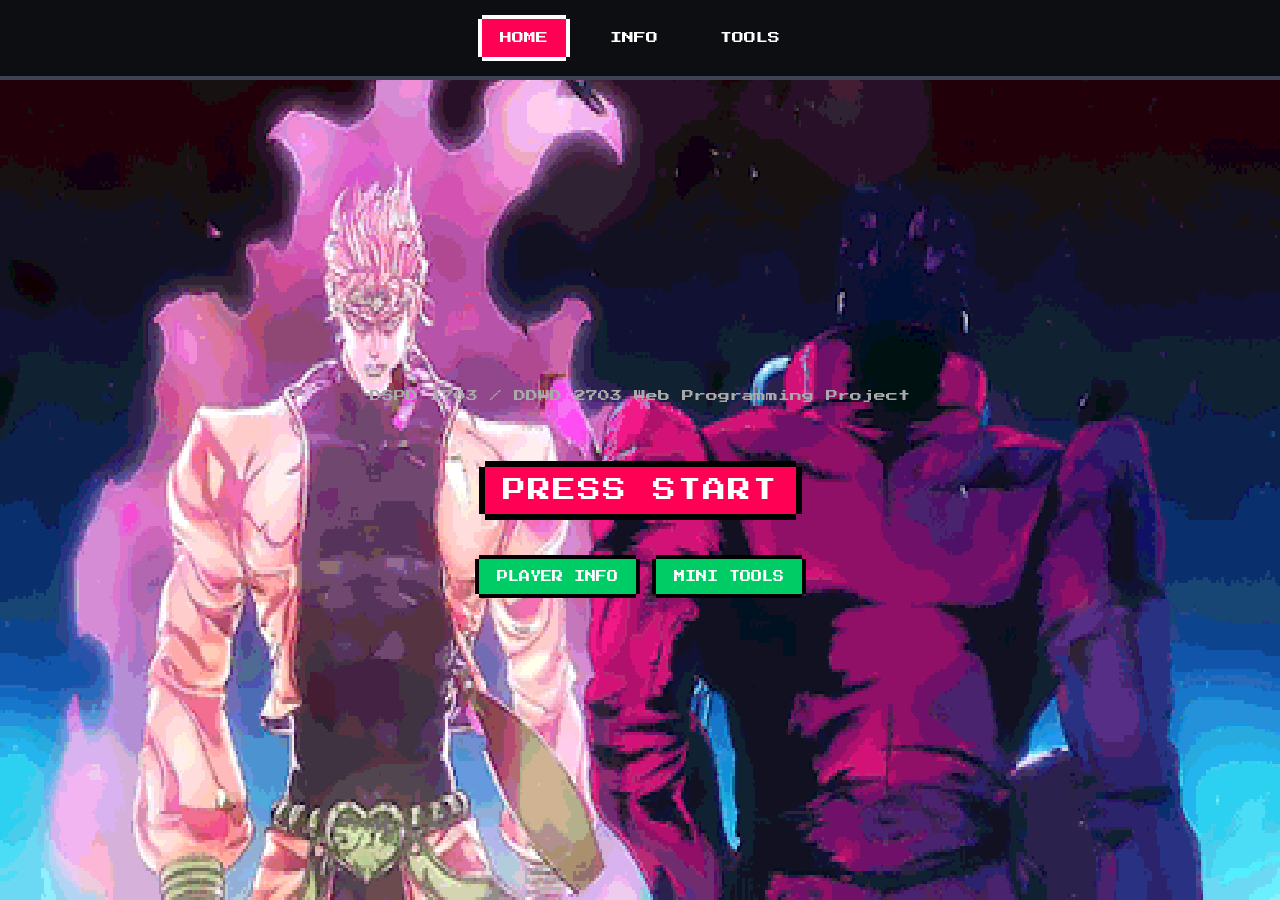
<file: Main.html>
<!DOCTYPE html>
<html>
<head>
    <title>Pixel Web - Home</title>
    <link rel="stylesheet" href="style.css">

    <style>
body {
  background-image: url('img/jotaro.gif');
  background-repeat: no-repeat;
  background-attachment: fixed;
  background-size: 100% 100%;
}
</style>

</head>
<body>
    <nav class="navbar">
        <a href="Main.html" class="active">HOME</a>
        <a href="Personalinfo.html">INFO</a>
        <a href="Tools.html">TOOLS</a>
    </nav>

    <div class="hero" id="heroSection">
        <p>DSPD 1703 / DDWD 2703 Web Programming Project</p>
    
    <button onclick="startGame()" class="btn btn-large">PRESS START</button>
        
        
        <div class="cta-buttons">
            <a href="Personalinfo.html" class="btn btn-alt">PLAYER INFO</a>
            <a href="Tools.html" class="btn btn-alt">MINI TOOLS</a>
        </div>
    </div>

    <!-- Arcade Fighter Canvas -->
    <div id="gameContainer" class="game-container" style="display: none;">
        <div class="game-header">
            <div class="health-bar-container">
                <div id="p1Health" class="health-fill p1-fill"></div>
            </div>
            <span id="gameTimer">10</span>
            <div class="health-bar-container">
                <div id="p2Health" class="health-fill p2-fill"></div>
            </div>
        </div>

        <canvas id="gameCanvas" width="300" height="200"></canvas>

        <div class="game-controls-info">
            <p><strong>P1 (Teal):</strong> A/D = Move | W = Jump | SPACE = Attack</p>
            <p><strong>P2 (Red):</strong> ARROWS = Move/Jump | ENTER = Attack</p>
            <button onclick="stopGame()" class="btn-sm" style="margin-top: 10px;">EXIT GAME</button>
        </div>
    </div>

    <script src="game.js"></script>
</body>
</html>
</file>
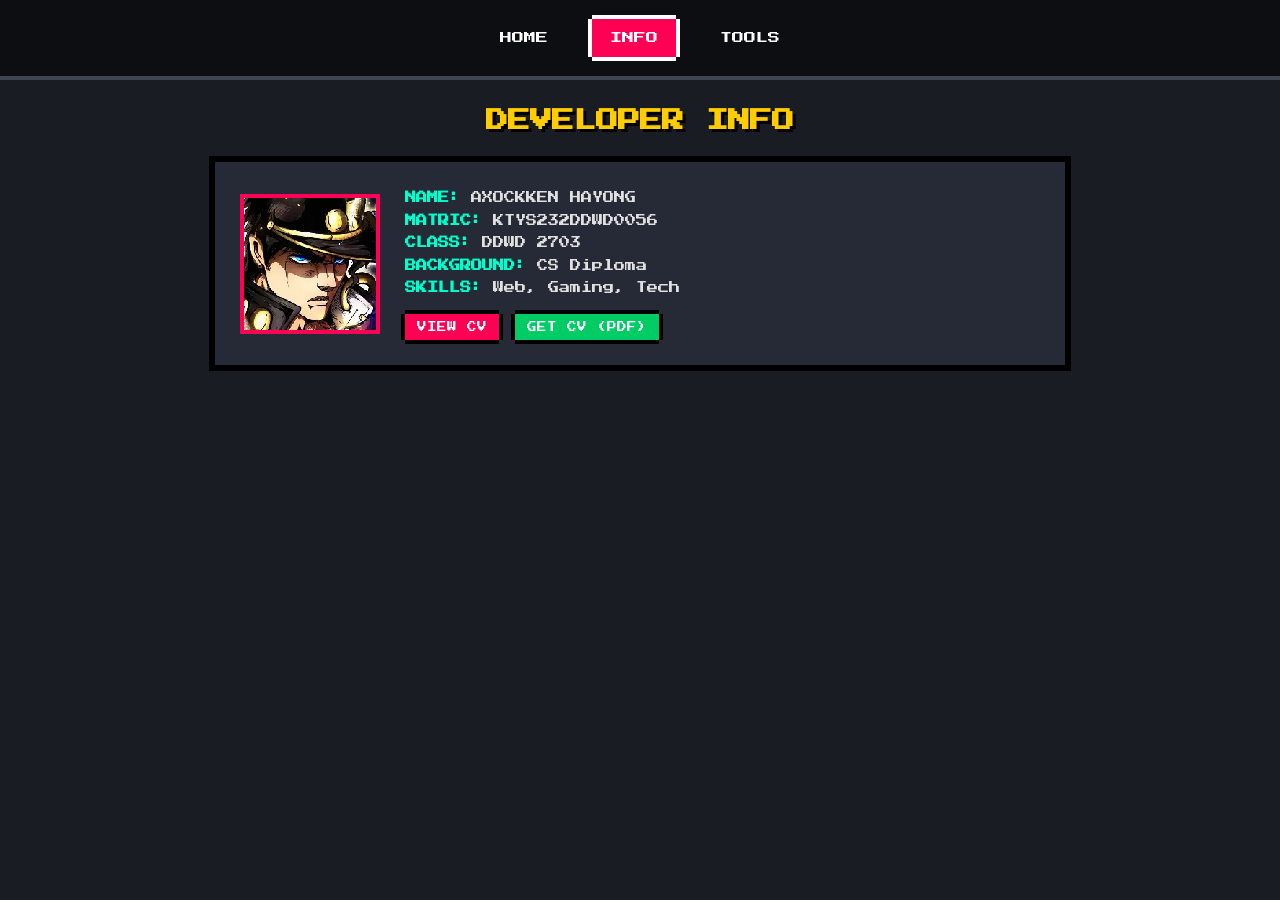
<file: Personalinfo.html>
<!DOCTYPE html>
<html lang="en">
<head>
    <title>Pixel Web - Personal Info</title>
    <link rel="stylesheet" href="style.css">
</head>
<body>
    <nav class="navbar">
        <a href="Main.html">HOME</a>
        <a href="Personalinfo.html" class="active">INFO</a>
        <a href="Tools.html">TOOLS</a>
    </nav>

    <div class="container">
        <h2>DEVELOPER INFO</h2>
        <div class="profile-card">
            <img src="img/jojo.webp" alt="Profile Photo" class="profile-img">
            <div class="profile-details">
                <p><strong>NAME:</strong> AXOCKKEN HAYONG</p>
                <p><strong>MATRIC:</strong> KTYS232DDWD0056</p>
                <p><strong>CLASS:</strong> DDWD 2703</p>
                <p><strong>BACKGROUND:</strong> CS Diploma</p>
                <p><strong>SKILLS:</strong> Web, Gaming, Tech</p>
                <div class="cv-links">
                    <a href="files/cv.html" target="_blank" class="btn-sm">VIEW CV</a>
                    <a href="files/cv.pdf" download class="btn-sm btn-alt">GET CV (PDF)</a>
                </div>
            </div>
        </div>
    </div>
</body>
</html>
</file>
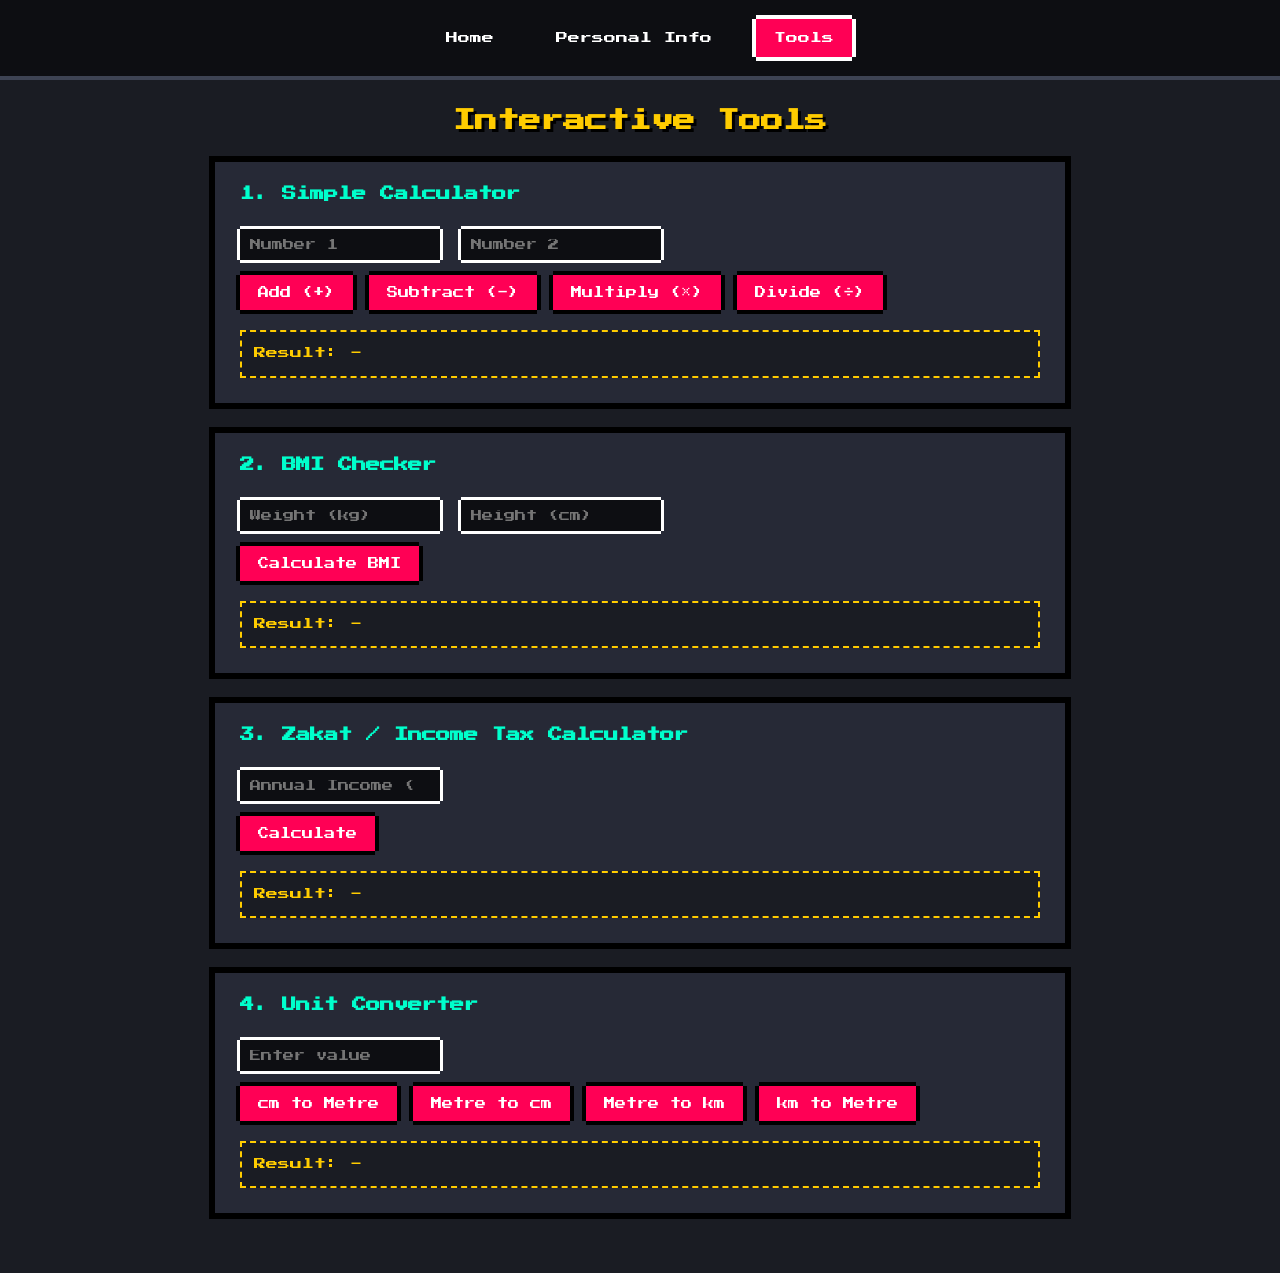
<file: Tools.html>
<!DOCTYPE html>
<html lang="en">
<head>
    <meta charset="UTF-8">
    <meta name="viewport" content="width=device-width, initial-scale=1.0">
    <title>Useful Tools</title>
    <link rel="stylesheet" href="style.css">
</head>
<body>
    <nav class="navbar">
        <a href="Main.html">Home</a>
        <a href="Personalinfo.html">Personal Info</a>
        <a href="Tools.html" class="active">Tools</a>
    </nav>

    <div class="container">
        <h2>Interactive Tools</h2>

        <!-- i. Simple Calculator -->
        <div class="tool-card">
            <h3>1. Simple Calculator</h3>
            <input type="number" id="calcNum1" placeholder="Number 1">
            <input type="number" id="calcNum2" placeholder="Number 2"><br>
            <button onclick="calculate('+')">Add (+)</button>
            <button onclick="calculate('-')">Subtract (-)</button>
            <button onclick="calculate('*')">Multiply (×)</button>
            <button onclick="calculate('/')">Divide (÷)</button>
            <p id="calcResult" class="result">Result: -</p>
        </div>

        <!-- ii. BMI Checker -->
        <div class="tool-card">
            <h3>2. BMI Checker</h3>
            <input type="number" id="bmiWeight" placeholder="Weight (kg)">
            <input type="number" id="bmiHeight" placeholder="Height (cm)"><br>
            <button onclick="checkBMI()">Calculate BMI</button>
            <p id="bmiResult" class="result">Result: -</p>
        </div>

        <!-- iii. Zakat / Income Tax Calculator -->
        <div class="tool-card">
            <h3>3. Zakat / Income Tax Calculator</h3>
            <input type="number" id="annualIncome" placeholder="Annual Income (MYR)"><br>
            <button onclick="calcZakatTax()">Calculate</button>
            <p id="zakatTaxResult" class="result">Result: -</p>
        </div>

        <!-- iv. Unit Converter (1 Text Box, 4 Buttons, 1 <p> tag as specified) -->
        <div class="tool-card">
            <h3>4. Unit Converter</h3>
            <input type="number" id="unitInput" placeholder="Enter value"><br>
            <button onclick="convertUnit('cmToM')">cm to Metre</button>
            <button onclick="convertUnit('mToCm')">Metre to cm</button>
            <button onclick="convertUnit('mToKm')">Metre to km</button>
            <button onclick="convertUnit('kmToM')">km to Metre</button>
            <p id="unitResult" class="result">Result: -</p>
        </div>
    </div>

    <script src="script.js"></script>
</body>
</html>
</file>
<file: style.css>
/* Import Google Pixel Font */
@import url('https://fonts.googleapis.com/css2?family=Press+Start+2P&display=swap');

* {
    box-sizing: border-box;
    font-family: 'Press Start 2P', monospace; /* 8-bit retro font */
    margin: 0;
    padding: 0;
    image-rendering: pixelated; /* Crisp image rendering for pixel art */
}

body {
    background-color: #1a1c23; /* Dark arcade background */
    color: #e0e0e0;
    min-height: 100vh;
    display: flex;
    flex-direction: column;
}

/* Retro Navigation Bar */
.navbar {
    background-color: #0d0e12;
    padding: 1.2rem;
    text-align: center;
    border-bottom: 4px solid #3d4353;
}

.navbar a {
    color: #fff;
    text-decoration: none;
    padding: 10px 15px;
    margin: 0 5px;
    font-size: 0.75rem;
    display: inline-block;
    border: 3px solid transparent;
}

.navbar a.active, .navbar a:hover {
    background-color: #ff0055;
    color: #fff;
    /* Pixel border shadow effect */
    box-shadow: -4px 0 0 0 #fff, 4px 0 0 0 #fff, 0 -4px 0 0 #fff, 0 4px 0 0 #fff;
}

/* Centered Hero Section (Home Page) */
.hero {
    flex: 1;
    display: flex;
    flex-direction: column;
    justify-content: center;
    align-items: center;
    text-align: center;
    padding: 40px 20px;
}

.hero h1 { 
    font-size: 1.8rem; 
    line-height: 1.5;
    margin-bottom: 20px; 
    color: #00ffcc;
    text-shadow: 4px 4px #ff0055;
}

.hero p { 
    color: #aaa; 
    font-size: 0.75rem;
    line-height: 1.8;
    margin-bottom: 35px; 
}

/* Arcade Buttons */
.cta-buttons {
    display: flex;
    /*flex-direction: column; /* Stacks buttons neatly vertically */
    align-items: center;
    gap: 25px;              /* Creates a 25px space between each button */
    margin-top: 20px;
    display: flex;
    gap: 20px;
    flex-wrap: wrap;
    justify-content: center;

}

.btn, .btn-alt, .btn-sm, button {
    display: inline-block;
    padding: 12px 18px;
    background-color: #ff0055;
    color: #fff;
    text-decoration: none;
    font-size: 0.7rem;
    border: none;
    cursor: pointer;
    /* Pixel Border Technique */
    box-shadow: -4px 0 0 0 #000, 4px 0 0 0 #000, 0 -4px 0 0 #000, 0 4px 0 0 #000;
    transition: transform 0.1s ease;
}

.btn-alt { 
    background-color: #00cc66; 
}

.btn-sm { 
    font-size: 0.6rem; 
    padding: 8px 12px; 
}

.btn:hover, .btn-alt:hover, button:hover {
    transform: translate(-2px, -2px);
    filter: brightness(1.2);
}

.btn:active, .btn-alt:active, button:active {
    transform: translate(2px, 2px);
}

/* Layout Containers */
.container {
    max-width: 850px;
    width: 90%;
    margin: 30px auto;
}

.container h2 {
    text-align: center;
    color: #ffcc00;
    margin-bottom: 30px;
    font-size: 1.4rem;
    text-shadow: 3px 3px #000;
}

/* Pixel Card Container */
.profile-card, .tool-card {
    background-color: #262936;
    padding: 25px;
    margin-bottom: 30px;
    /* Custom Pixel Outer Border */
    box-shadow: 
        -6px 0 0 0 #000, 
        6px 0 0 0 #000, 
        0 -6px 0 0 #000, 
        0 6px 0 0 #000,
        -6px -6px 0 0 #000,
        6px -6px 0 0 #000,
        -6px 6px 0 0 #000,
        6px 6px 0 0 #000;
}

.profile-card {
    display: flex;
    gap: 25px;
    align-items: center;
    flex-wrap: wrap;
}

.profile-img {
    width: 140px;
    height: 140px;
    object-fit: cover;
    border: 4px solid #ff0055;
}

.profile-details p {
    font-size: 0.7rem;
    line-height: 2;
    color: #e0e0e0;
}

.profile-details strong {
    color: #00ffcc;
}

.cv-links {
    margin-top: 15px;
}

/* Tool Cards & Inputs */
.tool-card h3 {
    font-size: 0.9rem;
    color: #00ffcc;
    margin-bottom: 20px;
}

input {
    background-color: #0d0e12;
    color: #00ffcc;
    padding: 10px;
    margin: 8px 5px 15px 0;
    width: 200px;
    border: none;
    font-size: 0.7rem;
    outline: none;
    box-shadow: -3px 0 0 0 #fff, 3px 0 0 0 #fff, 0 -3px 0 0 #fff, 0 3px 0 0 #fff;
}

.result {
    font-size: 0.75rem;
    margin-top: 20px;
    color: #ffcc00;
    line-height: 1.6;
    background-color: #1a1c23;
    padding: 12px;
    border: 2px dashed #ffcc00;
}
/* Extra Large Arcade Button */
.btn-large {
    font-size: 1.45rem;       /* Doubles the retro font size */
    padding: 12px 18px;      /* Increases button height and width */
    margin-top: 15px;
    letter-spacing: 2px;
    /* Thicker pixel border to match the larger size */
    box-shadow: -6px 0 0 0 #000, 6px 0 0 0 #000, 0 -6px 0 0 #000, 0 6px 0 0 #000;

    margin: 25px auto; 
    display: inline-block;
}
/* Fighting Game Layout */
.game-container {
    flex: 1;
    display: flex;
    flex-direction: column;
    justify-content: center;
    align-items: center;
    padding: 20px;
}

.game-header {
    width: 400px;
    display: flex;
    justify-content: space-between;
    align-items: center;
    margin-bottom: 12px;
}

.health-bar-container {
    width: 150px;
    height: 16px;
    background-color: #333;
    border: 2px solid #fff;
    box-shadow: -3px 0 0 0 #000, 3px 0 0 0 #000, 0 -3px 0 0 #000, 0 3px 0 0 #000;
}

.health-fill {
    height: 100%;
    transition: width 0.1s linear;
}

.p1-fill { background-color: #00ffcc; width: 100%; }
.p2-fill { background-color: #ff0055; width: 100%; float: right; }

#gameTimer {
    color: #ffcc00;
    font-size: 0.9rem;
}

#gameCanvas {
    background-color: #111318;
    border: 4px solid #ffcc00;
    box-shadow: -4px 0 0 0 #000, 4px 0 0 0 #000, 0 -4px 0 0 #000, 0 4px 0 0 #000;


    /* Set the rendered visual size */
    width: 800px;
    height: 400px;

    /* CRITICAL: Keeps pixel art sharp instead of blurry when scaled up */
    image-rendering: pixelated;
    image-rendering: crisp-edges;
}

.game-controls-info {
    margin-top: 12px;
    text-align: center;
    font-size: 0.5rem;
    color: #aaa;
    line-height: 1.8;
}

.game-instructions {
    margin-top: 15px;
    font-size: 0.55rem;
    color: #00ffcc;
}
</file>
